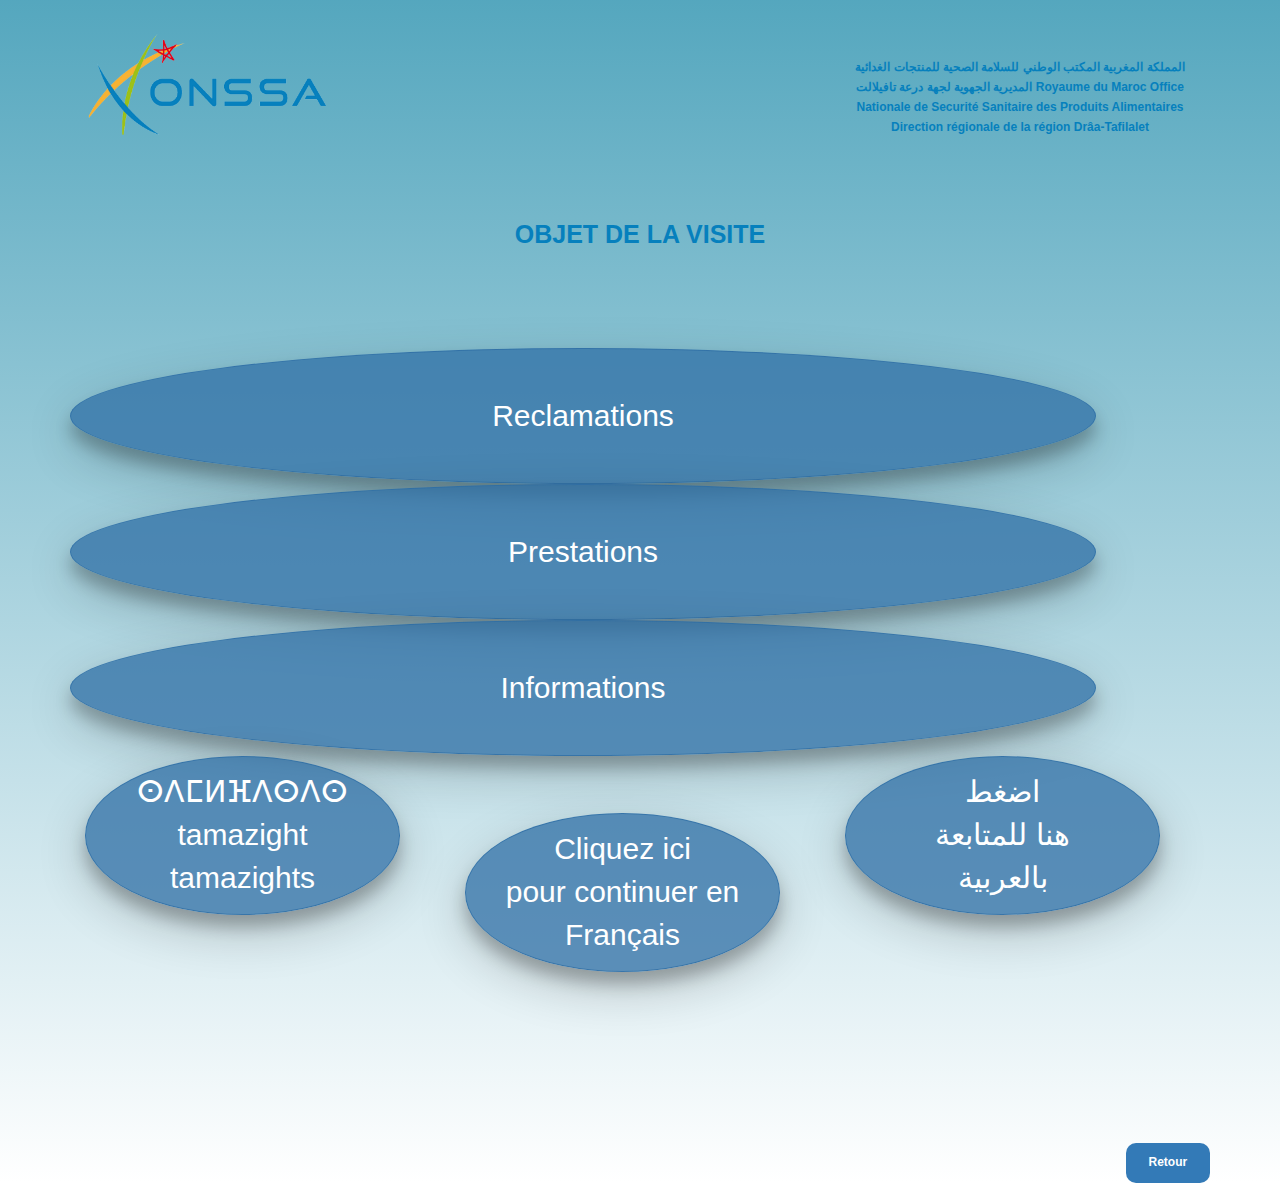
<file: fr.html>
<!DOCTYPE html>
<html>
<head>
	<title></title>
	<link rel="stylesheet" type="text/css" href="css/bootstrap.min.css">
	<link rel="stylesheet" type="text/css" href="css/main.css">
	<meta charset="utf-8" lang="ar">
</head>
<body>
	<div class="container">
		<div class="row">
			<h1 class="col-md-4">
				<img src="images/logo.png" class="logo" />
			</h1>
			<div class="col-md-4 position size">
				<p class="text-uppercase obj">Objet de la visite </p>
			</div>
			<div class="col-md-4 position">
				<p>المملكة المغربية المكتب الوطني للسلامة الصحية  للمنتجات الغدائية
				<br>المديرية الجهوية لجهة درعة تافيلالت
				Royaume du Maroc Office Nationale de Securité Sanitaire des Produits Alimentaires<br>
				Direction régionale de la région Drâa-Tafilalet</p>
			</div>
		</div>
		<div class="row center middle">
			<a href="#" class="btn btn-primary">Reclamations </a >
			<a href="#" class="btn btn-primary mg-middle">Prestations</a >
			<a href="#" class="btn btn-primary ">Informations</a >
		</div>
		<div class="row center view overlay hm-white-slight">
			<div class="hov col-md-4  "><a href="#" class="  btn btn-primary ">ⵙⴷⵎⵍⴼⴷⵙⴷⵙ<br>tamazight<br>tamazights </a ></div>
			<div class="hov col-md-4 center "><a href="fr.html" class="  btn btn-primary mg-middle ">Cliquez ici<br> pour continuer en<br> Français </a ></div>
			<div class="hov col-md-4 " ><a href="#"  class=" btn btn-primary "> اضغط<br>هنا للمتابعة<br> بالعربية</a ></div>
			
			
		</div>
		<a class="btn-primary back " href="index.html">Retour</a>
	</div>
	<script type="text/javascript" src="js/jquery.js"></script>
	<script type="text/javascript" src="js/bootstrap.min.js"></script>
	<script type="text/javascript" src="js/npm.js"></script>
</body>
</html>
</file>
<file: css/main.css>
body{width: 100%;font-size:12px;font-weight:bold;font-family: Verdana, Geneva, sans-serif;background: linear-gradient(rgba(50, 149, 177, 0.83), #fff)no-repeat; color:#0680bd;/*background-image: url(../images/wave2.jpg);*/}

.logo{width: 70%;}
.position{margin-top: 5%;margin-bottom: 8%;text-align: center;
line-height: 20px;}
.size{font-size: 25px;margin-top: 170px;line-height: 1;}
.center{margin:5% auto;}
.left{ left:50%;}
.right{ right:50%;}
.row{
  margin:0;
}
 
.cHover{
 color:  rgba(157, 193, 24, 0.74);
}
.btn{
  background: rgba(46, 109, 164, 0.75);
    display: inline-block;
    padding: 4% 1.333333333%;
    font-size: 3rem;
    border-radius: 50%;
  width: 90%;
  border-color: rgba(46, 109, 164, 0.75);
  min-height: 60px;
  box-shadow: 0 12px 16px 0 rgba(0,0,0,0.24), 0 17px 50px 0 rgba(0,0,0,0.19);
  position: relative;
  -webkit-transition-duration: 0.4s; /* Safari */
  transition-duration: 0.4s;
  overflow: hidden;
  cursor: pointer;


}
.btn-primary:hover{background:rgba(157, 193, 24, 0.7); border:none; transition:background 2s}
.btn:after {
   border-radius: 50%;
    content: "";
    background: #f1f1f1;
    display: block;
    position: absolute;
    padding-top: 300%;
    padding-left: 350%;
    margin-left: -20px !important;
    margin-top: -120%;
    opacity: 0;
    transition: all 0.8s
}
.btn:active:after {
    padding: 0;
    margin: 0;
    opacity: 1;
    transition: 0s
}
.mg-middle{margin: 0 0; }

/*-------------*/
.obj{margin-top: 52px;}
.back{    margin: 10% 0 0;
    float: right;
    display: inline-block;
    padding: 1% 2%;
    border-radius: 10px;}
    a{
    	color: #9cc117;
   
    }
.text{
	color :#fff;
}
footer{
  width : 100%;
}
</file>
